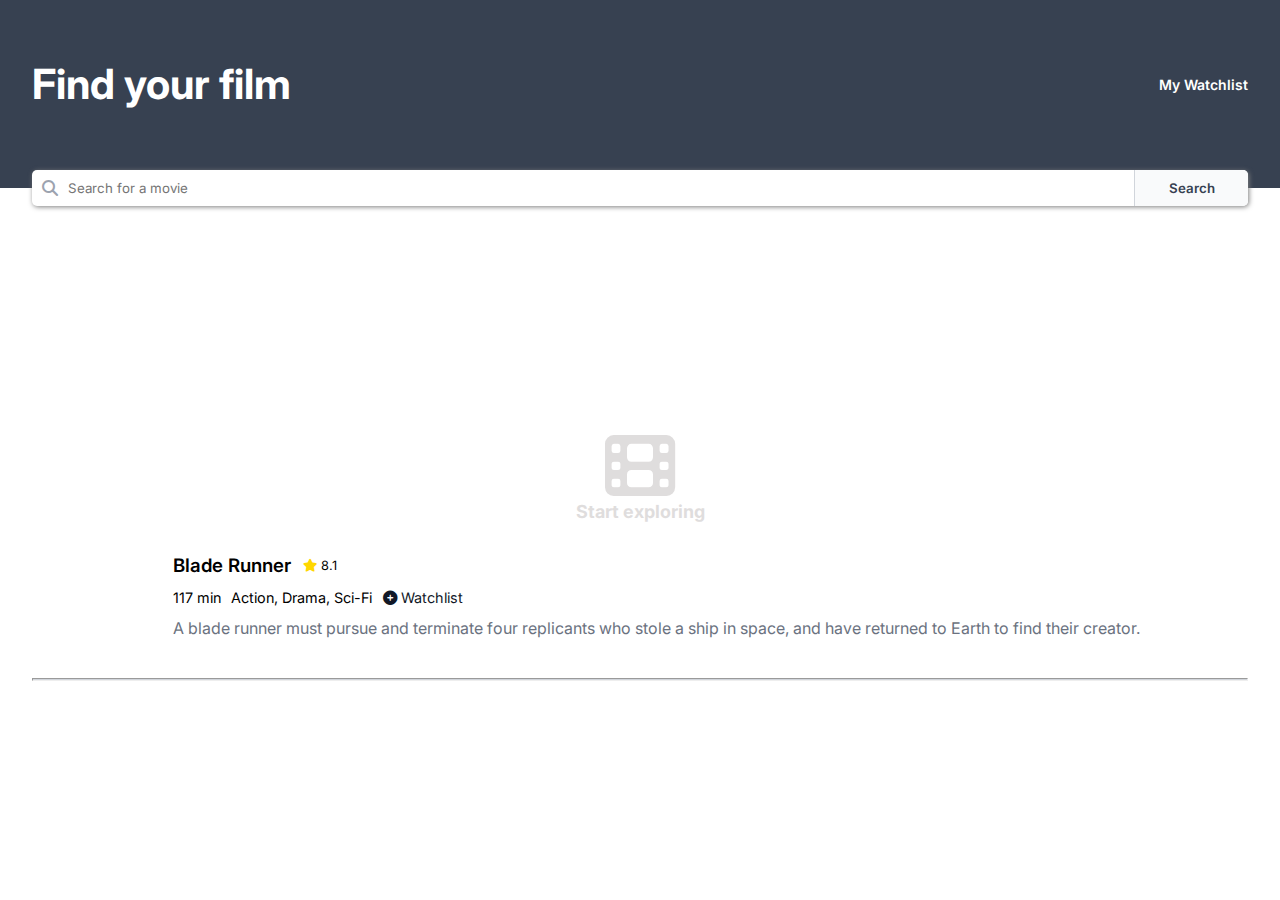
<file: index.html>
<!DOCTYPE html>
<html lang="en">
<head>
    <meta charset="UTF-8">
    <meta name="viewport" content="width=device-width, initial-scale=1.0">
    <link rel="stylesheet" href="style.css">
    <link rel="stylesheet" href="https://cdnjs.cloudflare.com/ajax/libs/font-awesome/6.7.2/css/all.min.css" integrity="sha512-Evv84Mr4kqVGRNSgIGL/F/aIDqQb7xQ2vcrdIwxfjThSH8CSR7PBEakCr51Ck+w+/U6swU2Im1vVX0SVk9ABhg==" crossorigin="anonymous" referrerpolicy="no-referrer" />
    <link rel="preconnect" href="https://fonts.googleapis.com">
    <link rel="preconnect" href="https://fonts.gstatic.com" crossorigin>
    <link href="https://fonts.googleapis.com/css2?family=Inter:ital,opsz,wght@0,14..32,100..900;1,14..32,100..900&display=swap" rel="stylesheet">
    <title>Movie Watchlist</title>
</head>
<body>
    <header>
        <div class="nav">
            <h1 class="nav__logo">Find your film</h1>
            <a class="nav__link" href="/watchlist.html">My Watchlist</a>
        </div>
        <div class="search-wrapper">            
            <i class="search-icon fa-solid fa-magnifying-glass"></i>
            <input class="search-input" type="search" name="search" id="search" placeholder="Search for a movie">
            <button type="submit" id="search-btn" class="search-btn">Search</button>
        </div>
    </header>
    <main id="main-container" class="main-container">
        <i class="film-icon fa-solid fa-film"></i>
        <h2 class="main-title">Start exploring</h2>
        
        <div class="movie-wrapper">
            <div class="movie__poster">
            </div>
            <div class="movie">
                <div class="movie__title">                
                    <h3>Blade Runner</h3>
                    <p><i class="fa-solid fa-star movie__rating"></i> 8.1</p>
                </div>
                <div class="movie__details">
                    <p>117 min</p>
                    <p>Action, Drama, Sci-Fi</p>
                    <a href="#"><i class="fa-solid fa-circle-plus"></i></i> Watchlist</a>
                </div>
                <div class="movie__synopsis">                
                    <p>A blade runner must pursue and terminate four replicants who stole a ship in space, and have returned to Earth to find their creator.</p>
                </div>
            </div>
        </div> 
        <div class="separator">            
            <hr>
        </div>
    </main>   
    <script src="script.js" type="module"></script>
</body>
</html>
</file>
<file: style.css>
*,
*::after,
*::before {
    margin: 0;
    padding: 0;
    box-sizing: border-box;
}

body {
    display: flex;
    flex-direction: column;
    margin: auto;
    height: 100vh;
    font-family: "Inter", sans-serif;
}

header {
    background-color: #374151;
}

a {    
    text-decoration: none;
}

.nav {
    display: flex;
    justify-content: space-between;
    align-items: center;
    margin: 3.7em 2em 2.7em 2em;
}

.nav__logo {
    font-weight: bolder;
    font-size: 2.6em;
    color: #FFF;
}

.nav__link {
    font-size: 0.875em;
    font-weight: 600;
    color: #FFF;
}

.search-wrapper {
    position: relative;
    top: 1.1em;
    display: flex;
    overflow: hidden;
    border-radius: 5px;
    margin: 0 2em;
    box-shadow: 1px 1px 5px 0px #7F7F7F;
    background-color: #FFF;
}

.search-icon{
    margin: 10px;
    color: #9CA3AF;
}

.search-input,
.search-btn {    
    font-family: "Inter", sans-serif;
}

.search-input {
    color: #6B7280;
    border: none;
    width: 100%;
}

.search-input:focus {
    outline: none;
}

.search-input:visited {    
    background-color: #FFF;
}

.search-btn{
    border:none;
    cursor: pointer;
    color:#374151;
    background-color:#F9FAFB;
    font-weight: 600;
    padding:0 2.5em;
    border-left: 1px solid #D1D5DB;
}

.main-container {
    display: flex;
    flex-grow: 1;
    flex-direction: column;
    justify-content: center;
    align-items: center;
    margin-top: 2em;
}

.film-icon {
    font-size: 4.375em;
    color: #DFDDDD;
}

.main-title {
    font-size: 1.125em;
    color: #DFDDDD;
}

/* Movie Wrapper */

.movie-wrapper {
    display: flex;
    margin: 2em;
    gap: 2em;
    align-items: center;
    /* border-bottom: 1px solid #D1D5DB; */
}

.separator {    
    width: 100%;
}

hr {
    margin: 0.5em 2em;
    height: 3px;
    background-color: #D1D5DB; /* Red color */
}

.movie__poster img {
    max-width: 100px;
    border-radius: 4px;
    min-width: 100px;
    box-shadow: 5px 5px 5px 0px #999999;
}

.movie {
    display: flex;
    flex-direction: column;
    gap: 0.75em;
}

.movie__details,
.movie__title {
    display: flex;
    align-items: center;
    gap: 0.75em;
}

.movie__title h3 {
    font-weight: 600;
}

.movie__title p {
    font-size: 0.8em;
}

.movie__rating {
    color: gold;
}

.movie__details {
    font-size: 0.9em;
}

.movie__details a {    
    color: #111827;
}

.movie__synopsis {
    color: #6B7280;
}
</file>
